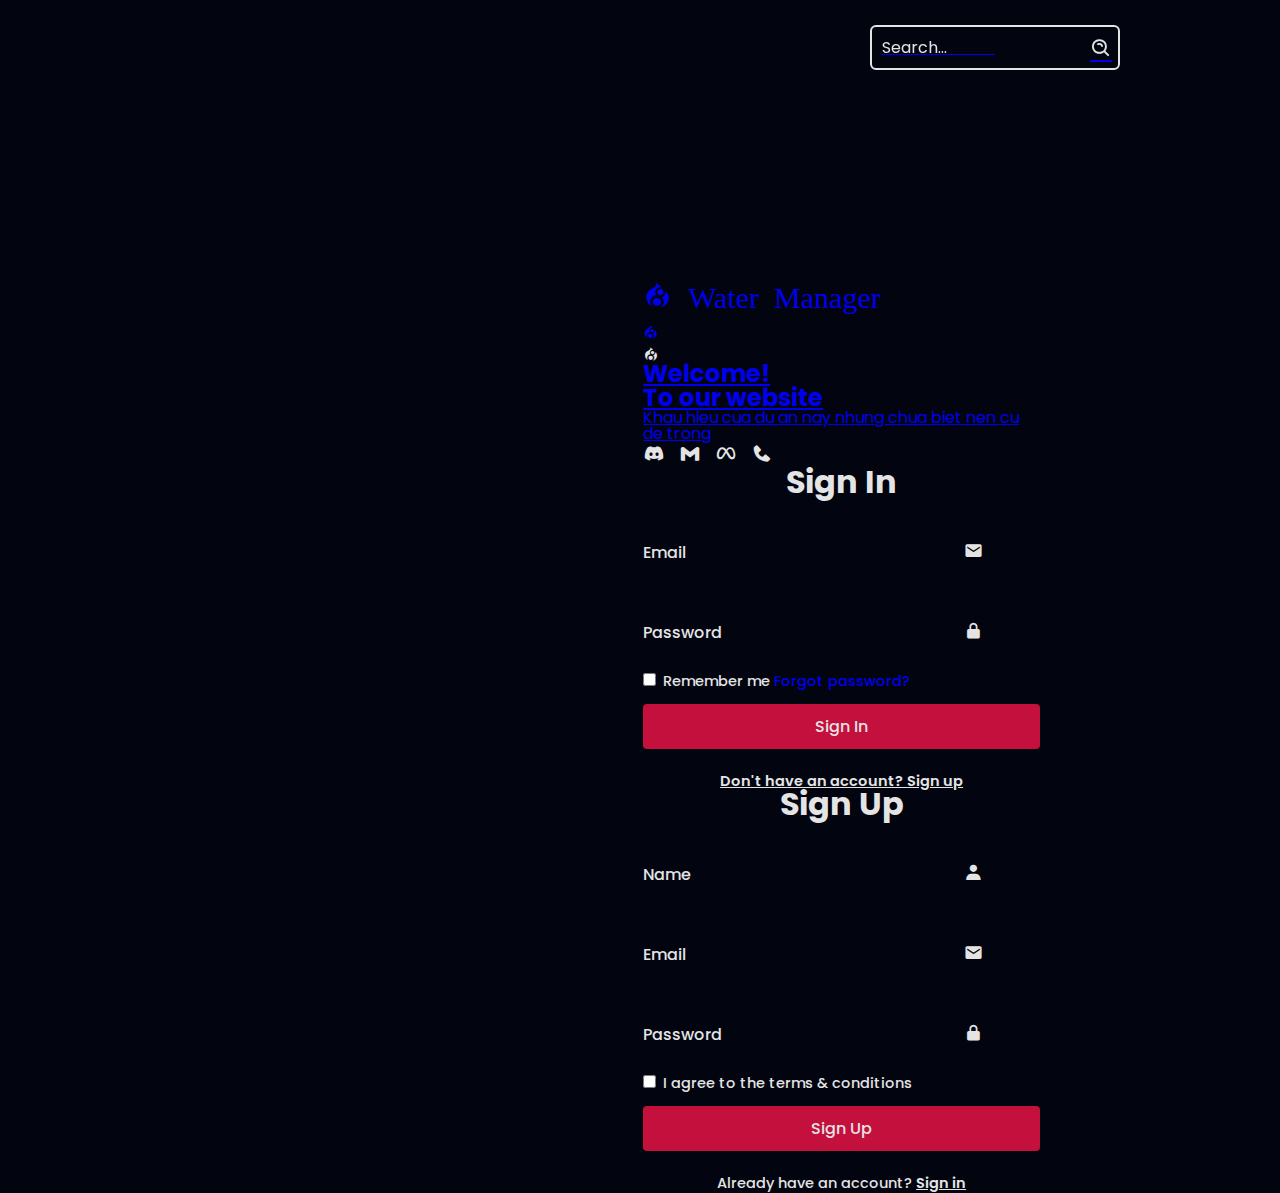
<file: Login_signup.html>
<!DOCTYPE html>
<html lang="en">
<head>
    <meta charset="UTF-8">
    <meta http-equiv="X-UA-Compatible"
    content="IE=edge">
    <meta name="viewport"
    content="width=device-width, initial-scale=1.0">
    <title>Water manager - Login and sign up</title>
    <link rel="stylesheet" href = "style.css">
    <link href='https://unpkg.com/boxicons@2.1.4/css/boxicons.min.css' rel='stylesheet'>
</head>
    
<body>

    <header class="header">
        <nav class="navbar">
            <a href="#",Home</a>
            <a href="#",About</a>
            <a href="#",Services</a>
            <a href="#",Contract</a>
        </nav>

        <form action="#" class="search-bar"> 
            <input type="text" placeholder="Search...
            ">
            <button type="submit"><i class='bx bx-search-alt'></i></button>
        </form>
    </header>

    <div class="background"></div>            
    <div class="container">
        <div class="content">
            <h2 class="logo"><i class='bx bxl-drupal' ></
            i> Water Manager </h2>

            <div class=:"text-sci">
                <h2>Welcome!<br><span>To our website</span></h2>

                <p>Khau hieu cua du an nay nhung chua biet nen cu de trong</p>

                <div class="social-icons">
                    <a href="#"><i class='bx bxl-discord-alt' ></i></a>
                    <a href="#"><i class='bx bxl-gmail' ></i></a>
                    <a href="#"><i class='bx bxl-meta' ></i></a>
                    <a href="#"><i class='bx bxs-phone' ></i></a>
                </div> 
        </div>

        <div class="logteg-box">
            <div class="form-box login">
                <form action="#">
                    <h2>Sign In</h2>

                    <div class="input-box">
                        <span class="icon"><i class='bx bxs-envelope' ></i></span>
                        <input type="email" required>
                        <label>Email</label>
                    </div>

                    <div class="input-box">
                        <span class="icon"><i class='bx bxs-lock-alt' ></i></span>
                        <input type="password" 
                        required>
                        <label>Password</label>
                    </div>

                    <div class="remember-forgot">
                        <label><input
                        type="checkbox"> Remember me</
                        label>
                        <a href="#">Forgot password?</
                        a>
                    </div>

                    <button type="submit" 
                    class="btn">Sign In</button>

                    <div class="login-register">
                        <p>Don't have an account? <a
                        href="#"
                        class="register-link">Sign up</a></p>
                </form>
            </div>

            <div class="form-box register">
                <form action="#">
                    <h2>Sign Up</h2>

                    <div class="input-box">
                        <span class="icon"><i class='bx bxs-user'></i></span>
                        <input type="text" required>
                        <label>Name</label>
                    </div>

                    <div class="input-box">
                        <span class="icon"><i class='bx bxs-envelope' ></i></span>
                        <input type="email" required>
                        <label>Email</label>
                    </div>

                    <div class="input-box">
                        <span class="icon"><i class='bx bxs-lock-alt' ></i></span>
                        <input type="password" 
                        required>
                        <label>Password</label>
                    </div>

                    <div class="remember-forgot">
                        <label><input
                        type="checkbox"> I agree to
                        the terms & conditions</label>
                    </div>

                    <button type="submit" 
                    class="btn">Sign Up</button>

                    <div class="login-register">
                        <p>Already have an account? <a
                        href="#"
                        class="login-link">Sign in</a></p>
                </form>
            </div>
         </div>
    </div>

    <script scr="script.js"></script>
</body>

</html>
</file>
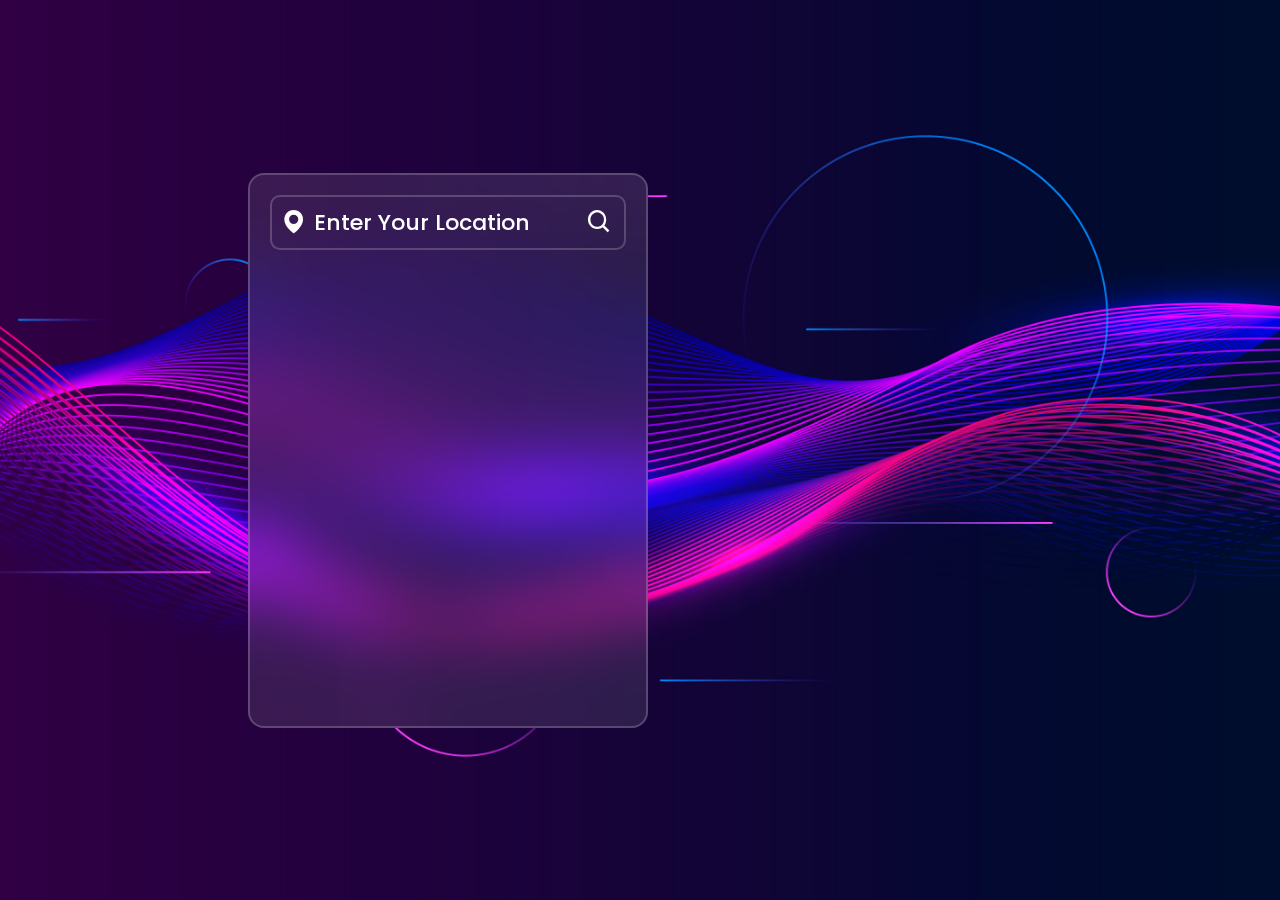
<file: we_index.html>
<!DOCTYPE html>
<html lang="en">

<head>
    <meta charset="UTF-8">
    <meta http-equiv="X-UA-Compatible" content="IE=edge">
    <meta name="viewport" content="width=device-width, initial-scale=1.0">
    <title>Weather App using HTML CSS and Javascript | Codehal</title>
    <link rel="stylesheet" href="we_style.css">
    <link href='https://unpkg.com/boxicons@2.1.4/css/boxicons.min.css' rel='stylesheet'>
</head>

<body>

    <div class="container">
        <div class="search-box">
            <i class="bx bxs-map"></i>
            <input type="text" placeholder="enter your location">
            <button class="bx bx-search"></button>
        </div>

        <p class="city-hide">city hide</p>

        <div class="weather-box">
            <div class="box">
                <div class="info-weather">
                    <div class="weather">
                        <img src="./cloud.png">
                        <p class="temperature"> 0<span>℃</span></p>
                        <p class="description"> Broken Clouds</p>
                    </div>
                </div>
            </div>
        </div>

        <div class="weather-details">
            <div class="humidity">
                <i class='bx bx-water'></i>
                <div class="text">
                    <div class="info-humidity">
                        <span>0%</span>
                    </div>
                    <p>Humidity</p>
                </div>
            </div>

            <div class="wind">
                <i class='bx bx-wind'></i>
                <div class="text">
                    <div class="info-wind">
                        <span>0Km/h</span>
                    </div>
                    <p>Wind Speed</p>
                </div>
            </div>
        </div>

        <div class="not-found">
            <div class="box">
                <img src="./404.png">
                <p>Oops! Location not found!</p>
            </div>
        </div>
    </div>


    <script src="we_script.js"></script>
</body>

</html>
</file>
<file: style.css>
@import url('https://fonts.googleapis.com/css2?family=Poppins:wght@300;400;500;600;700;800;900&display=swap');

* {
    margin: 0;
    padding: 0;
    box-sizing: border-box;
    font-family: 'Poppins', sans-serif;
}

body {
    background: #020410;
}

.header {
    position: fixed;
    top: 0;
    left: 0;
    width: 100%;
    padding: 25px 12.5%;
    background: transparent;
    display: flex;
    justify-content: space-between;
    align-items: center;
    z-index:100;
}

.navbar a {
    position: relative;
    font-size: 16px;
    color: #e4e4e4;
    text-decoration: none;
    font-weight: 500;
    margin-right: 30px;
}

.navbar a::after {
    content: '';
    position: absolute;
    left: 0;
    bottom: -6px;
    width: 100%;
    height: 2px;
    background: ＃e4e4e4;
    border-radius: 5px;
    transform: translateY(10px);
    opacity: 0;
    transition: .5s;
}
.navbar a:hover::after {
    transform: translateY(0);
    opacity: 1;
}
.search-bar {
    width: 250px;
    height: 45px;
    background: transparent;
    border: 2px solid #e4e4e4;
    border-radius: 6px;
    display: flex;
    align-items: center;
}

.search-bar input {
    width: 100%;
    background: transparent;
    border: none;
    outline: none;
    font-size: 16px;
    color: #e4e4e4;
    padding-left: 10px;
}

.search-bar input::placeholder {
    color:#e4e4e4;
}

.search-bar button {
    width:40px;
    height:100%;
    background:transparent;
    border:none;
    outline: none;
    display: flex;
    justify-content: center;
    align-items: center;
    cursor: pointer;
}
    
.search-bar button i {
    font-size:22px;
    color:#e4e4e4;
}
.background {
    width: 100%;
    height: 100vh;
    background: url('https://github.com/TKhoa2003/Khoa_G2_21ECE/blob/main/background.jpg') no-repeat;
    background-size: cover;
    background-position: center;
    filter: blur(10px);
}

.container {
    position: absolute;
    top: 50%;
    left: 50%;
    transform: translate(-50%,-50%);
    width: 75%;
    height: 550px;
    background: url('https://github.com/TKhoa2003/Khoa_G2_21ECE/blob/main/background.jpg') no-repeat;
    background-size: cover;
    background-position: center;
    border-radius: 10px;
    margin-top: 20px;
}

.container .content {
    position: absolute;
    top: 0;
    right: 0;
    width:58%;
    height:100%;
    background: transparent;
    padding: 80px; 
    color:  #e4e4e4;
    display: flex;
    justify-content: space-between;
    flex-direction: column;
}

.content .logo {
    font-size: 30px;
}

.text-sci h2 {
    font-size: 40px;
    line-height: 1;
}

.text-sci h2 span {
    font-size: 25px;
}

.text-sci p {
    font-size: 16px;
    margin: 20px 0;
}

.social-icons a i {
    font-size: 22px;
    color:  #e4e4e4;
    margin-right: 10px;
    transition: .5s ease;
}

.social-icons a:hover i {
    transform: scale(1.2);
}

.container .logreg-box {
    position: absolute;
    top: 0;
    right: 0;
    width: calc(100% - 58%);
    height: 100%;
    overflow: hidden;
}

.logreg-box .form-box {
    position: absolute;
    display: flex;
    justify-content: center;
    align-items: center;
    width: 100%;
    height: 100%;
    background: transparent;
    backdrop-filter: blur(20px);
    border-top-right-radius: 10px;
    border-bottom-right-radius: 10px;
    color:  ＃e4e4e4;
}

.logreg-box .form-box.login {
    transform: translateX(0);
    transition: transform .6s ease;
    transition-delay: .7s;
}

.logreg-box.active .form-box.login {
    transform: translateX(430px);
    transition-delay: 0s;
}

.logreg-box .form-box.register {
    transform: translateX(430px);
    transition: transform .6s ease;
    transition-delay: 0s;
}

.logreg-box.active .form-box.register {
    transform: translateX(0);
    transition-delay: .7s;
}

.form-box h2 {
    font-size: 32px;
    text-align: center;
}

.form-box .input-box {
    position: relative;
    width: 340px;
    height: 50px;
    border-bottom: 2px solid  ＃e4e4e4;
    margin: 30px 0;
}

.input-box input {
    width: 100%;
    height: 100%;
    background: transparent;
    border: none;
    outline:none;
    font-size: 16px;
    color:  ＃e4e4e4;
    font-weight: 500;
    padding-right: 28px;
}

.input-box label {
    position: absolute;
    top: 50%;
    left: 0;
    transform: translateY(-50%);
    font-size: 16px;
    font-weight: 500;
    pointer-envets: none;
    transition: .5s ease;
}

.input-box input:focus~label,
.input-box input:valid~label {
    top: -5px;
}

.input-box .icon {
    position: absolute;
    top: 13px;
    right: 0;
    font-size: 19px;
}

.form-box .remember-forgot {
    font-size: 14.5px;
    font-weight: 500;
    margin: -15px 0 15px;
    display: flex;
    justify-content: space-between;
}
    
.remember-forgot label input {
    accent-color:  ＃e4e4e4;
    margin-right: 3px;
}

.remember-forgot a {
    color:  ＃e4e4e4;
    text-decoration: none;
}
.remember-forgot a:hover {
    text-decoration: underline;
}

.btn {
    width: 100%;
    height: 45px;
    background:  #c4103d;
    border: none;
    outline: none;
    border-radius: 4px;
    cursor: pointer;
    font-size: 16px;
    color:  #e4e4e4;
    font-weight: 500;
    box-shadow: 0 0 10px rgba(θ, 0, 0, .5);
}

.form-box .login-register {
    font-size: 14.5px;
    font-weight: 500;
    text-align: center;
    margin-top: 25px;
}

.login-register p a {
    color:  #e4e4e4;
    font-weight: 600;
    text-decotation: none;
}

.login-register p a:hover {
    text-decoration: underline;
}
</file>
<file: we_style.css>
@import url("https://fonts.googleapis.com/css2?family=Poppins:wght@300;400;500;600;700;800;900&display=swap");

* {
  margin: 0;
  padding: 0;
  box-sizing: border-box;
  font-family: "Poppins", sans-serif;
}

body {
  display: flex;
  justify-content: center;
  align-items: center;
  min-height: 100vh;
  background: url('./webackgr.jpg');
  background-size: cover;
  background-position: center;
  overflow: hidden;
}

.container {
  position: relative;
  width: 400px;
  height: 555px;
  background: rgba(255, 255, 255, .1);
  backdrop-filter: blur(30px);
  border: 2px solid rgba(255, 255, 255, .2);
  border-radius: 16px;
  padding: 20px;
  color: #fff;
  transition: height .6s ease;
  margin-right: 30%;
}

.search-box {
  position: relative;
  width: 100%;
  height: 55px;
  display: flex;
  align-items: center;
}

.search-box i {
  position: absolute;
  left: 10px;
  font-size: 28px;
}

.search-box input {
  position: absolute;
  width: 100%;
  height: 100%;
  background: transparent;
  border: 2px solid rgba(255, 255, 255, .2);
  outline: none;
  border-radius: 10px;
  font-size: 22px;
  color: #fff;
  font-weight: 500;
  text-transform: uppercase;
  padding: 0 48px 0 42px;
}

.search-box input::placeholder {
  color: #fff;
  text-transform: capitalize;
}

.search-box button {
  position: absolute;
  right: 0;
  width: 40px;
  height: 100%;
  background: transparent;
  border: none;
  outline: none;
  font-size: 28px;
  color: #fff;
  padding: 0 40px 0 5px;
  cursor: pointer;
}

.weather-box {
  text-align: center;
  margin: 40px 0;
}

.weather-box,
.weather-details,
.not-found {
  overflow: hidden;
  visibility: hidden;
}

.weather-box.active,
.weather-details.active,
.not-found.active {
  visibility: visible;
}

.weather-box.box,
.not-found.box {
  transform: translateY(-100%);
}

.weather-box.active .box,
.not-found.active .box {
  transform: translateY(0%);
  transition: transform 1s ease;
  transition-delay:.6s;
}

.weather-box .box .info-weather {
  transform: translateY(-120%);
}

.container.active .weather-box .box .info-weather,
.container.active .weather-details .humidity .info-humidity,
.container.active .weather-details .wind .info-wind {
  transform: translateY(0%);
  transition: transform 1s ease;
}

.weather-box img {
  width: 40%;
}

.weather-box .temperature {
  position: relative;
  font-size: 50px;
  line-height: 1;
  font-weight: 700;
  margin: 20px  6px -30px;
}

.weather-box .temperature span {
  position: absolute;
  font-size:24px;
  margin-left:4px;
}

.weather-box .description {
  font-size: 24px;
  font-weight: 555;
  text-transform: capitalize;
  margin: 20px  6px -10px;
  padding:  40px;
}

.weather-details {
  position: absolute;
  bottom:20px;
  left:0;
  width:100%;
  padding:  30px;
  display: flex;
  opacity: 0;       /*Add for effect fix*/
}

.weather-details .humidity,
.weather-details .wind {
  flex: 1;
  text-align: center;
}

.weather-details.active {
  opacity: 1; /* Make the weather details visible when active */
  transition: opacity 1s ease; /* Apply transition only to opacity */
}

.weather-details .humidity .info-humidity,
.weather-details .wind .info-wind {
  overflow: hidden;
}

.weather-details i {
  font-size: 56px;
  margin-bottom: 10px;
}

.weather-details span {
  display: block;
  font-size: 22px;
  font-weight: 500;
}

.weather-details p {
  font-size: 14px;
  font-weight: 500;
}

.not-found {
  position: absolute;
  top:0;
  left:0;
  width:100%;
  text-align: center;
  margin-top:110px;
}

.not-found img {
  width:65%;
}

.not-found p {
  font-size:22px;
  font-weight:500;
  margin-top:12px;
}

.city-hide {
  display: none;
}

#clone-info-weather,
#clone-info-humidity,
#clone-info-wind {
  position: absolute;
  transform:translateY(-100%);
}

#clone-info-weather.weather {
  transform:translateY(120%);
  transition: transform 1s ease, opacity 0s;
  transition-delay:0s,2s;
}

.weather-box:not(.active) #clone-info-weather .weather {
  opacity:0;
  transition-delay: 0s;
}

.active-clone #clone-info-weather.weather {
  transform:translateY(0%);
}

#clone-info-humidity span,
#clone-info-wind span {
  transform:translateY(100%);
  transition: transform 1s ease;
}

.active-clone #clone-info-humidity span,
.active-clone #clone-info-wind span {
  transform: translateY(0%);
}
</file>
